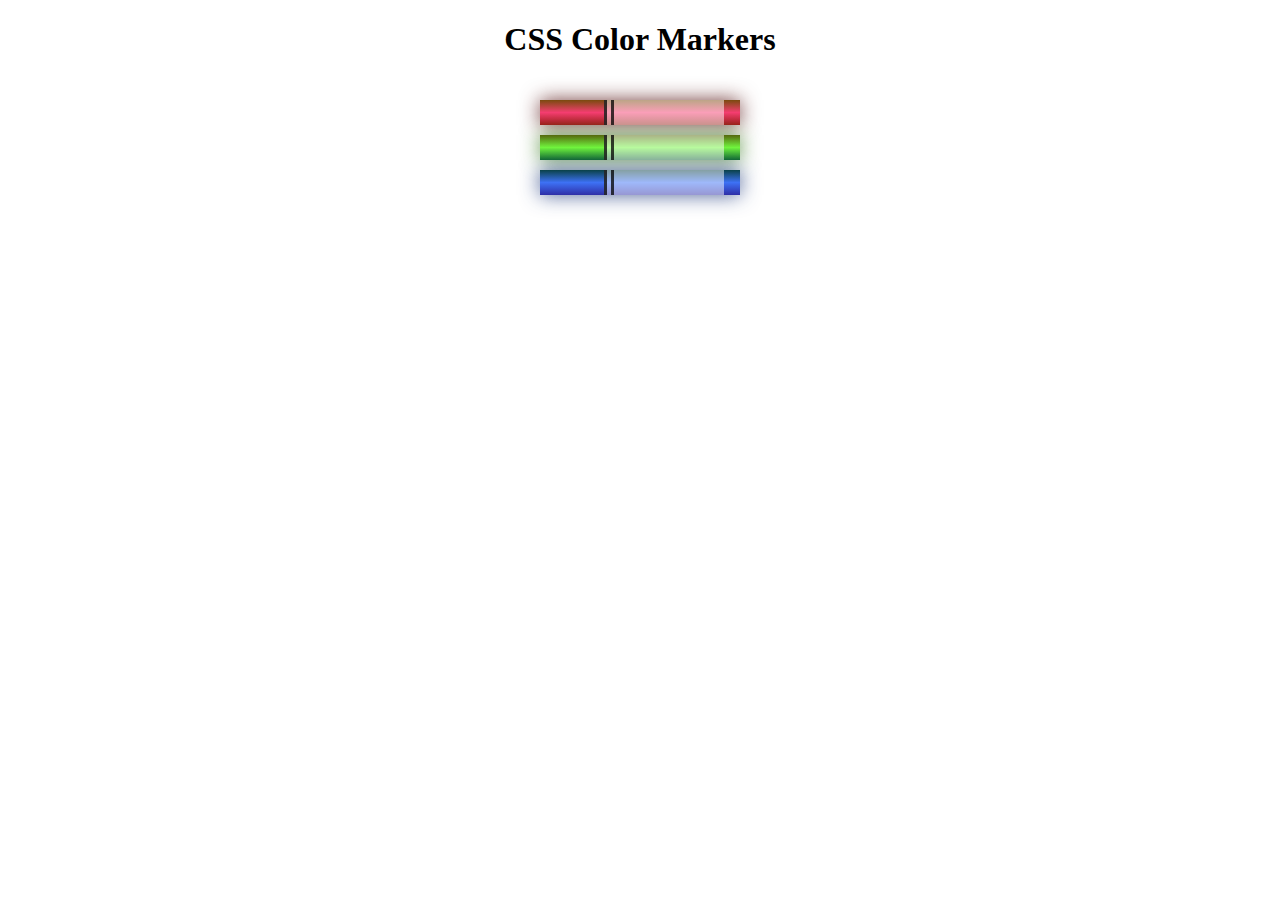
<file: CSS Color Markers/index.html>
<!DOCTYPE html>
<html lang="en">
<head>
    <meta charset="utf-8">
    <meta name="viewport" content="width=device-width, initial-scale=1.0">
    <title>Colored Markers</title>
    <link rel="stylesheet" href="styles.css">
</head>
<body>
<h1>CSS Color Markers</h1>
<div class="container">
    <div class="marker red">
        <div class="cap"></div>
        <div class="sleeve"></div>
    </div>
    <div class="marker green">
        <div class="cap"></div>
        <div class="sleeve"></div>
    </div>
    <div class="marker blue">
        <div class="cap"></div>
        <div class="sleeve"></div>
    </div>
</div>
</body>
</html>
</file>
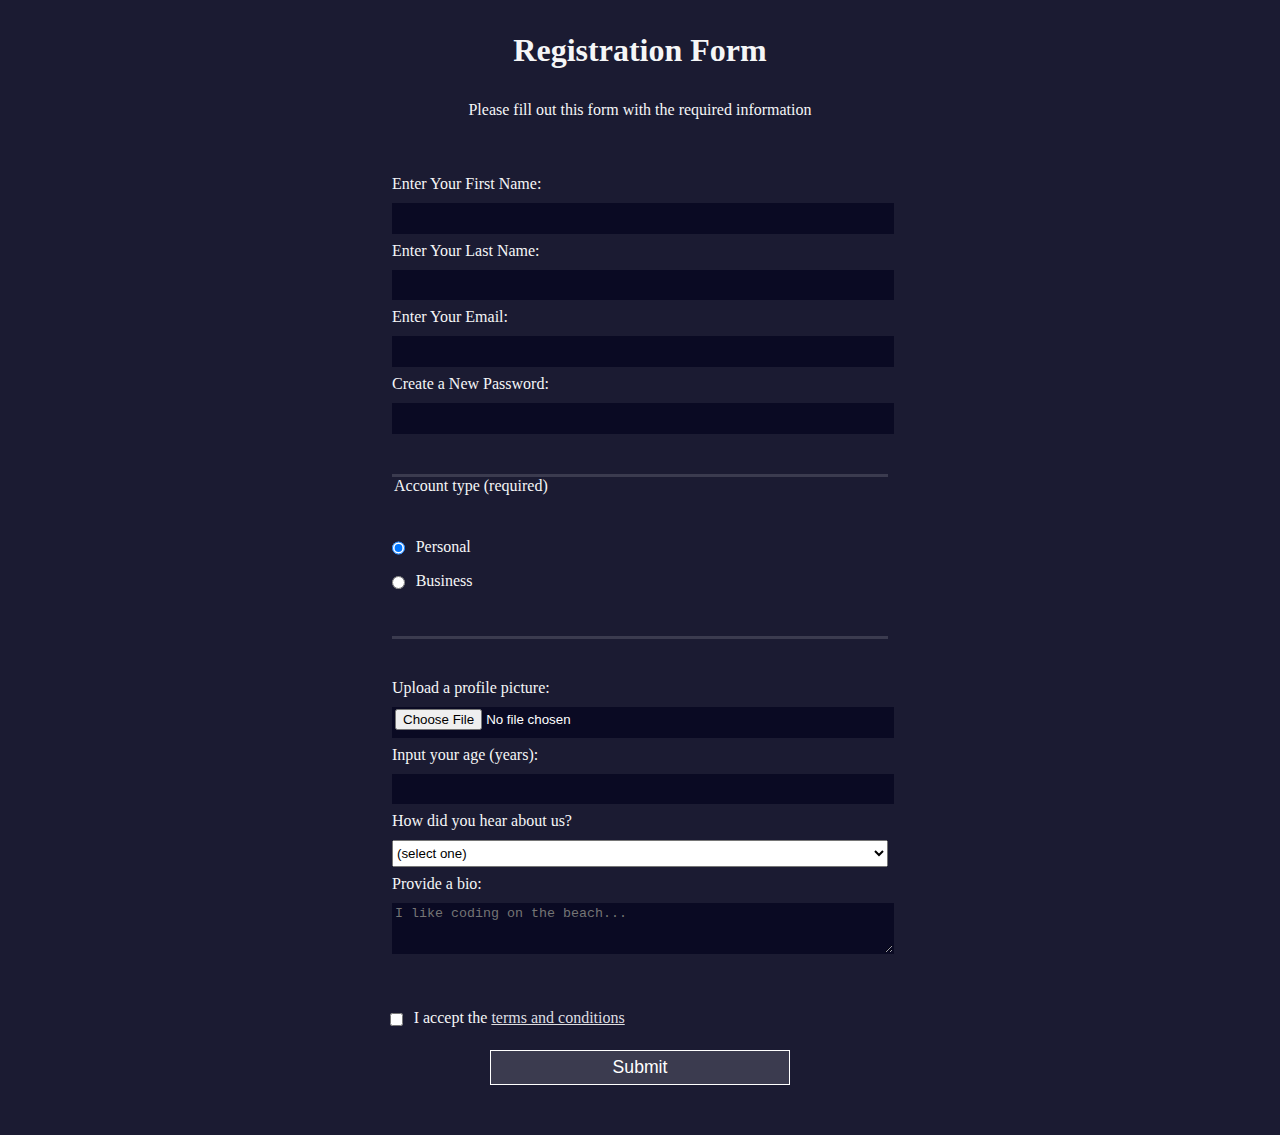
<file: Registration Form/index.html>
<!DOCTYPE html>
<html lang="en">
<head>
    <meta charset="UTF-8">
    <title>Registration Form</title>
    <link rel="stylesheet" href="styles.css" />
</head>
<body>
<h1>Registration Form</h1>
<p>Please fill out this form with the required information</p>
<form method="post" action='https://register-demo.freecodecamp.org'>
    <fieldset>
        <label for="first-name">Enter Your First Name: <input id="first-name" name="first-name" type="text" required /></label>
        <label for="last-name">Enter Your Last Name: <input id="last-name" name="last-name" type="text" required /></label>
        <label for="email">Enter Your Email: <input id="email" name="email" type="email" required /></label>
        <label for="new-password">Create a New Password: <input id="new-password" name="new-password" type="password" pattern="[a-z0-5]{8,}" required /></label>
    </fieldset>
    <fieldset>
        <legend>Account type (required)</legend>
        <label for="personal-account"><input id="personal-account" type="radio" name="account-type" class="inline" checked /> Personal</label>
        <label for="business-account"><input id="business-account" type="radio" name="account-type" class="inline" /> Business</label>
    </fieldset>
    <fieldset>
        <label for="profile-picture">Upload a profile picture: <input id="profile-picture" type="file" name="file" /></label>
        <label for="age">Input your age (years): <input id="age" type="number" name="age" min="13" max="120" /></label>
        <label for="referrer">How did you hear about us?
            <select id="referrer" name="referrer">
                <option value="">(select one)</option>
                <option value="1">freeCodeCamp News</option>
                <option value="2">freeCodeCamp YouTube Channel</option>
                <option value="3">freeCodeCamp Forum</option>
                <option value="4">Other</option>
            </select>
        </label>
        <label for="bio">Provide a bio:
            <textarea id="bio" name="bio" rows="3" cols="30" placeholder="I like coding on the beach..."></textarea>
        </label>
    </fieldset>
    <label for="terms-and-conditions">
        <input class="inline" id="terms-and-conditions" type="checkbox" required name="terms-and-conditions" /> I accept the <a href="https://www.freecodecamp.org/news/terms-of-service/">terms and conditions</a>
    </label>
    <input type="submit" value="Submit" />
</form>
</body>
</html>
</file>
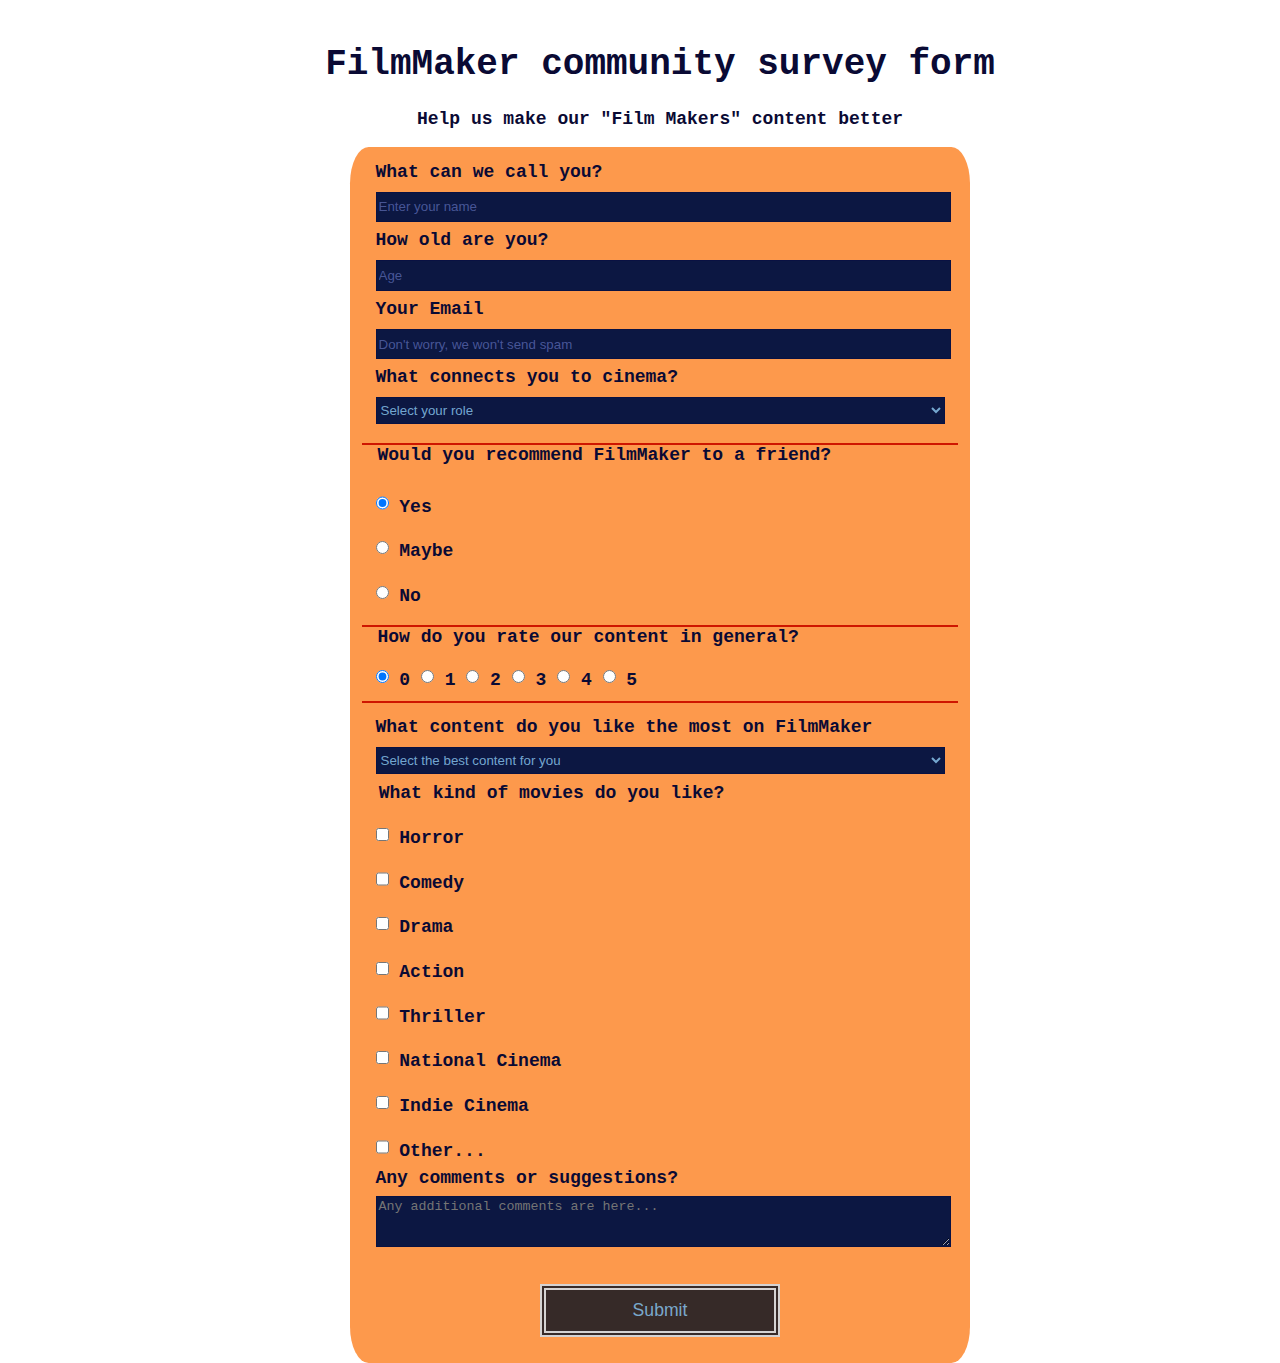
<file: Independent Projects/1_Survey Form/index.html>
<!DOCTYPE html>
<html lang="en">
<head>
    <meta charset="UTF-8">
    <title>FilmMaker survey form</title>
    <link rel="stylesheet" href="styles.css">
</head>
<body>
    <h1 id="title">FilmMaker community survey form</h1>
    <p id="description"> Help us make our "Film Makers" content
        better</p>
    <form id="survey-form" class="main">
        <fieldset>
            <label for="name" id="name-label">What can we call you?<input id="name"
                                                          type="text"
                                                          placeholder="Enter your name" required>
            </label>
            <label for="number" id="number-label">How old are you?<input id="number"
                                                       type="number"
                                                       min="16"
                                                       max="120"
                                                       placeholder="Age" required>
            </label>
            <label for="email" id="email-label" >Your Email<input id="email"
                                                type="email"
                                                placeholder="Don't worry, we won't send spam" required>
            </label>
            <label for="dropdown">What connects you to cinema? <select required id="dropdown">
                    <option disabled selected value>Select your role</option>
                    <option value="role1">I'm just a movie viewer</option>
                    <option value="role2">I am an amateur/beginner at making movies</option>
                    <option value="role3">I work professionally in cinema</option>
                    <option value="role4">I am a professional film critic</option>
                </select>
            </label>
        </fieldset>
        <fieldset>
            <legend>Would you recommend FilmMaker to a friend?</legend>
            <label for="yes"><input id="yes"
                                    type="radio"
                                    name="friends"
                                    class="inline"
                                    value="yes" checked /> Yes
            </label>
            <label for="maybe"><input id="maybe"
                                      type="radio"
                                      name="friends"
                                      value="maybe"
                                      class="inline"/> Maybe
            </label>
            <label for="no"><input id="no"
                                   type="radio"
                                   name="friends"
                                   value="no"
                                   class="inline" /> No
            </label>
        </fieldset>
        <fieldset>
            <legend>How do you rate our content in general?</legend>
            <label for="0" class="inline"><input id="0"
                                    type="radio"
                                    name="rate" class="inline"
                                                 value="0"
                                    checked /> 0
            </label>
            <label for="1" class="inline"><input id="1"
                                      type="radio"
                                      name="rate" class="inline"
                                                 value="1"/> 1
            </label>
            <label for="2" class="inline"><input id="2"
                                   type="radio"
                                   name="rate" class="inline"
                                                 value="2"/> 2
            </label>
            <label for="3" class="inline"><input id="3"
                                  type="radio"
                                  name="rate" class="inline"
                                                 value="3"/> 3
            </label>
            <label for="4" class="inline"><input id="4"
                                  type="radio"
                                  name="rate" class="inline"
                                                 value="4"/> 4
            </label>
            <label for="5" class="inline"><input id="5"
                                  type="radio"
                                  name="rate" class="inline"
                                                 value="5"/> 5
            </label>
        </fieldset>
        <fieldset>
            <label for="dropdown2">What content do you like the most on FilmMaker<select required id="dropdown2">
                <option disabled selected value>Select the best content for you</option>
                <option value="content1">Movie reviews, notes on new movies</option>
                <option value="content2">Interviews with film personalities</option>
                <option value="content3">Reviews of equipment and chips for shooting movies</option>
                <option value="content4">The history of cinema or stories about cinema figures</option>
            </select>
            </label>
            <p class="check">What kind of movies do you like?</p>
            <label for="horror">
                <input class="inline"
                       id="horror"
                       type="checkbox"
                       value="horror"/> Horror
            </label>
            <label for="comedy">
                <input class="inline"
                       id="comedy"
                       type="checkbox"
                       value="comedy"/> Comedy
            </label>
            <label for="drama">
                <input class="inline"
                       id="drama"
                       type="checkbox"
                       value="drama"/> Drama
            </label>
            <label for="action">
                <input class="inline"
                       id="action"
                       type="checkbox"
                       value="action"/> Action
            </label>
            <label for="thriller">
                <input class="inline"
                       id="thriller"
                       type="checkbox"
                       value="thriller"/> Thriller
            </label>
            <label for="national">
                <input class="inline"
                       id="national"
                       type="checkbox"
                       value="national"/> National Cinema
            </label>
            <label for="indie">
                <input class="inline"
                       id="indie"
                       type="checkbox"
                       value="indie"/> Indie Cinema
            </label>
            <label for="other">
                <input class="inline"
                       id="other"
                       type="checkbox"
                       value="other"/> Other...
            </label>
            <label for="comment">Any comments or suggestions?
                <textarea id="comment" name="comment" rows="3" cols="30" placeholder="Any additional comments are here..."></textarea>
            </label>
        </fieldset>
        <input id="submit"
               type="submit"
               value="Submit" />
    </form>
</body>
</html>
</file>
<file: CSS Color Markers/styles.css>
h1 {
    text-align: center;
}

.container {
    background-color: rgb(255, 255, 255);
    padding: 10px 0;
}

.marker {
    width: 200px;
    height: 25px;
    margin: 10px auto;
}

.cap {
    width: 60px;
    height: 25px;
}

.sleeve {
    width: 110px;
    height: 25px;
    background-color: rgba(255, 255, 255, 0.5);
    border-left: 10px double rgba(0, 0, 0, 0.75);
}

.cap, .sleeve {
    display: inline-block;
}

.red {
    background: linear-gradient(rgb(122, 74, 14), rgb(245, 62, 113), rgb(162, 27, 27));
    box-shadow: 0 0 20px 0 rgba(83, 14, 14, 0.8);
}

.green {
    background: linear-gradient(#55680D, #71F53E, #116C31);
    box-shadow: 0 0 20px 0 #3B7E20CC;
}

.blue {
    background: linear-gradient(hsl(186, 76%, 16%), hsl(223, 90%, 60%), hsl(240, 56%, 42%));
    box-shadow: 0 0 20px 0 hsla(223, 59%, 31%, 0.8);
}
</file>
<file: Registration Form/styles.css>
body {
    width: 100%;
    height: 100vh;
    margin: 0;
    background-color: #1b1b32;
    color: #f5f6f7;
    font-family: Tahoma;
    font-size: 16px;
}

h1, p {
    margin: 1em auto;
    text-align: center;
}

form {
    width: 60vw;
    max-width: 500px;
    min-width: 300px;
    margin: 0 auto;
    padding-bottom: 2em;
}

fieldset {
    border: none;
    padding: 2rem 0;
    border-bottom: 3px solid #3b3b4f;
}

fieldset:last-of-type {
    border-bottom: none;
}

label {
    display: block;
    margin: 0.5rem 0;
}

input,
textarea,
select {
    margin: 10px 0 0 0;
    width: 100%;
    min-height: 2em;
}

input, textarea {
    background-color: #0a0a23;
    border: 1px solid #0a0a23;
    color: #ffffff;
}

.inline {
    width: unset;
    margin: 0 0.5em 0 0;
    vertical-align: middle;
}

input[type="submit"] {
    display: block;
    width: 60%;
    margin: 1em auto;
    height: 2em;
    font-size: 1.1rem;
    background-color: #3b3b4f;
    border-color: white;
    min-width: 300px;
}

input[type="file"] {
    padding: 1px 2px;
}

.inline{
    display: inline;
}

a{
    color: #dfdfe2
}
</file>
<file: Independent Projects/1_Survey Form/styles.css>
body{
    margin: 0 auto;
    width: 100%;
    height: 100vh;
    background-image: url("https://www.lipdub.nl/wp-content/uploads/sites/15/2020/07/BlogPosts-05.jpg") ;
    background-size: cover;
    background-attachment:fixed;
    font-family: Courier;
    font-weight: bold;
    font-size: 18px;
    padding: 20px;
    color: #0a0a34;
}
form{
    margin-left: auto;
    margin-right: auto;
    width: 55vw;
    max-width: 600px;
    min-width: 300px;
    background-color: rgba(252, 110, 0, 0.7);
    border-radius: 3%;
    padding: 0 10px 8px;
}

fieldset{
    border: none;
    border-bottom: solid #ce1600 2px;
}
fieldset:last-of-type {
    border-bottom: none;
}
h1, p{
    text-align: center;
}

.check{
    text-align: left;
    margin: 0.5em  0.2rem 0;
}

label{
    display: block;
    margin: 0.5rem 0;
}
label[for="comment"]{
    margin-top: 0.5rem;
}

input,
select,
textarea{
    display: block;
    width: 100%;
    margin: 10px 0 0 0;
    min-height: 2em;
    background-color: #0c1742;
    border: 1px solid #091142;
    color: rgba(135, 192, 232, 0.86);
}

input::placeholder{ color: rgba(147, 165, 255, 0.46)
}

textarea{
    margin: 0.5rem 0;
}

.inline{
    display: inline;
    width: unset;
    vertical-align: bottom;
}

input[type="submit"] {
    display: block;
    width: 40%;
    height: 3em;
    font-size: 1.1rem;
    margin: 1em auto;
    background-color: #362a28;
    border: 6px double #d4d2d2

}
</file>
